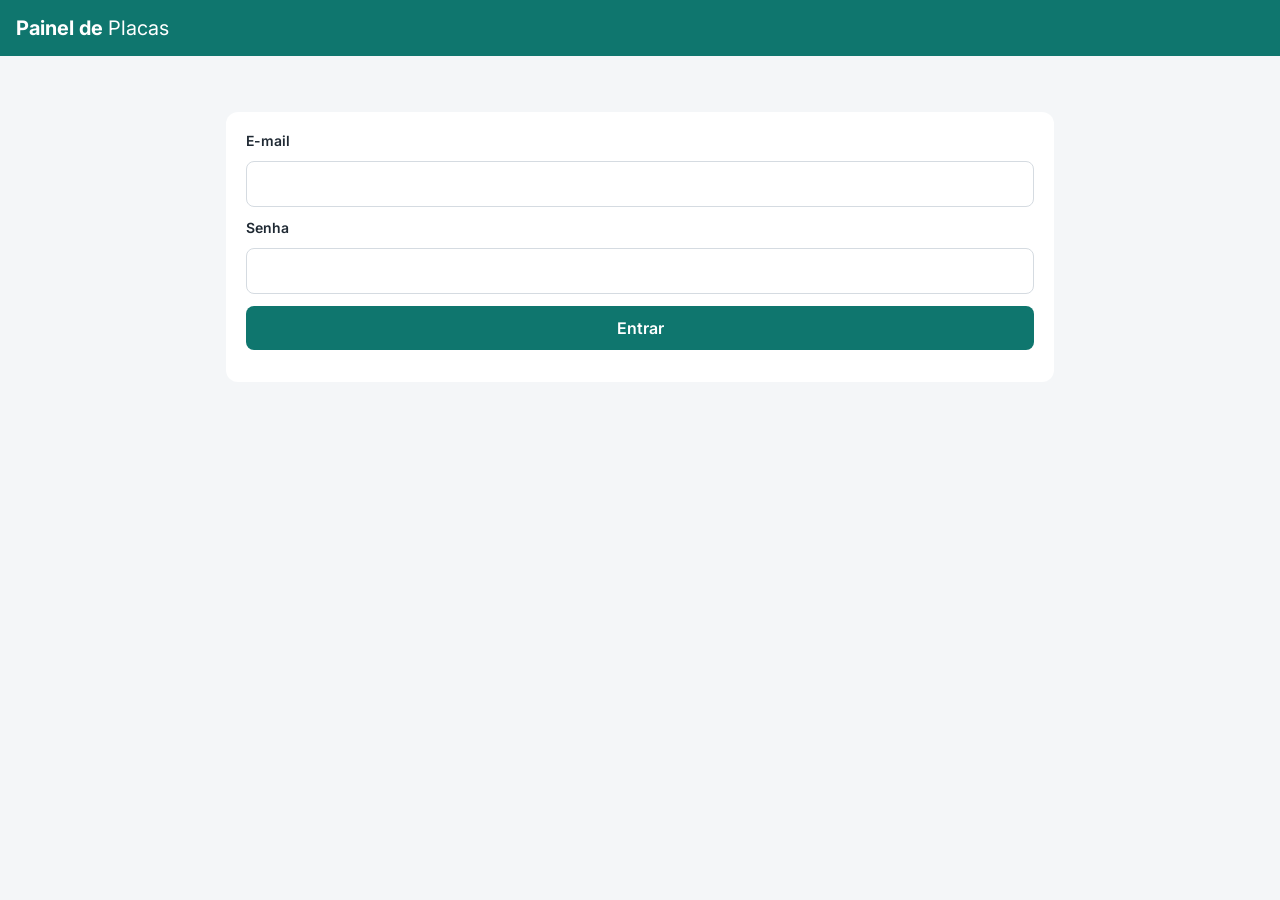
<file: Painel.html>
<!DOCTYPE html>
<html lang="pt-br">
<head>
    <meta charset="UTF-8">
    <meta name="viewport" content="width=device-width, initial-scale=1.0">
    <meta name="robots" content="noindex">
    <title>Painel de Placas</title>
    <link rel="stylesheet" href="style.css">
    <link rel="stylesheet" href="medias-queries.css">
    <script src="painel.js" defer></script>
</head>
<body>
    <header>
        <h1>Painel de <span>Placas</span></h1>
        <button id="sair" class="oculto">Sair</button>
    </header>
    <main>
        <section id="login">
            <form id="formLogin">
                <label for="email">E-mail</label>
                <input type="email" id="email" autocomplete="username" required>
                <label for="senha">Senha</label>
                <input type="password" id="senha" autocomplete="current-password" required>
                <button type="submit">Entrar</button>
                <p id="erroLogin" class="erro"></p>
            </form>
        </section>
        <section id="painel" class="oculto">
            <p id="mensagem"></p>
            <div id="barra">
                <input type="search" id="busca" placeholder="Buscar por código ou cliente">
                <button id="novaPlaca">Nova</button>
            </div>
            <form id="editor" class="oculto">
                <label for="campoCodigo">Código</label>
                <div class="linha">
                    <input type="text" id="campoCodigo" maxlength="12" autocapitalize="off" autocomplete="off">
                    <button type="button" id="gerarCodigo">Gerar</button>
                </div>
                <label for="campoCliente">Cliente</label>
                <input type="text" id="campoCliente" autocomplete="off">
                <label for="campoLink" id="rotuloLink">Place ID</label>
                <input type="text" id="campoLink" placeholder="Cole o Place ID (ChIJ...)" autocomplete="off">
                <button type="button" id="trocarModo" class="textual">Usar o link completo</button>
                <label class="opcao"><input type="checkbox" id="campoAtiva"> Placa ativa</label>
                <label for="campoData">Data da venda</label>
                <input type="date" id="campoData">
                <div class="linha">
                    <button type="submit">Salvar</button>
                    <button type="button" id="cancelar">Cancelar</button>
                </div>
            </form>
            <ul id="lista"></ul>
        </section>
    </main>
</body>
</html>
</file>
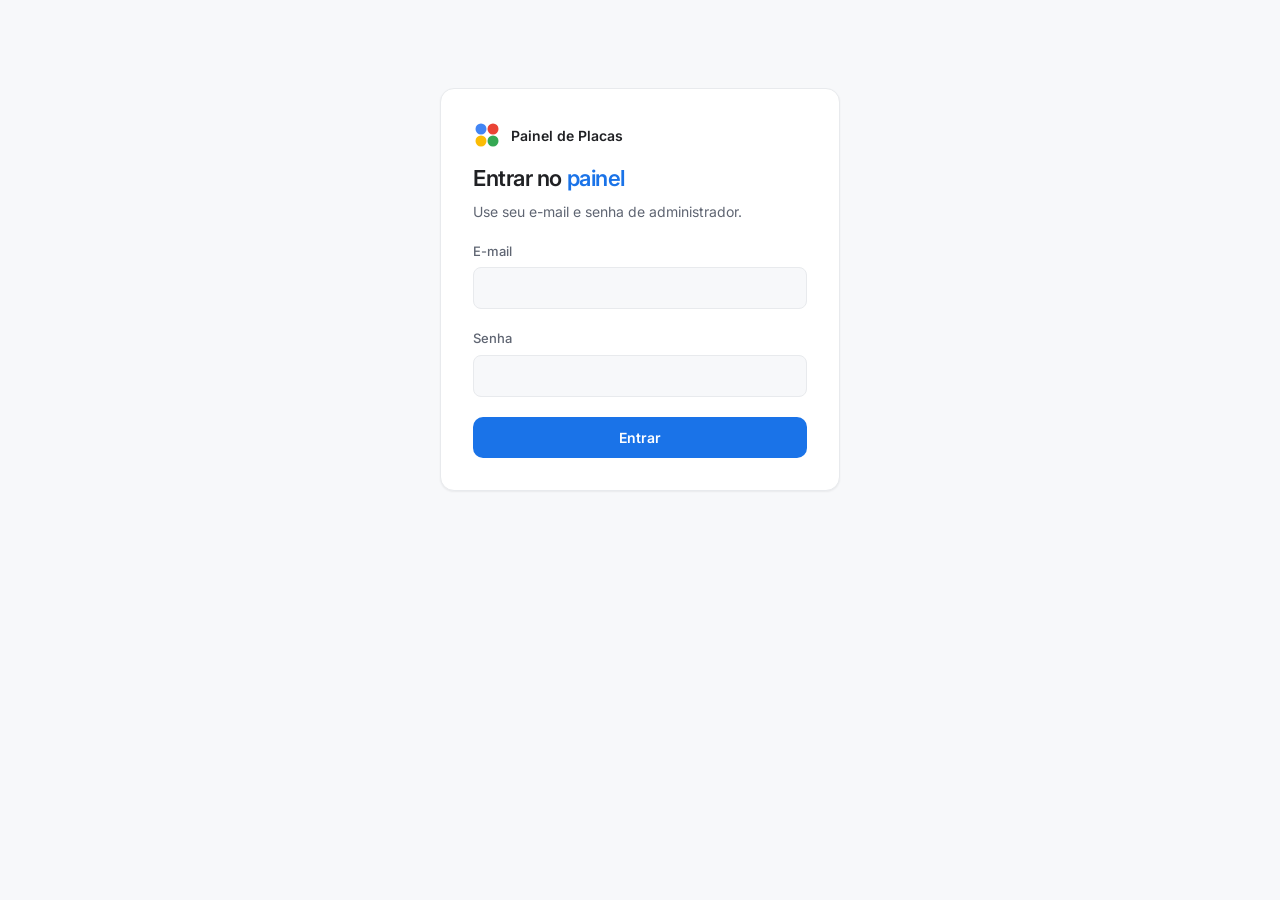
<file: painel.html>
<!DOCTYPE html>
<html lang="pt-br">
<head>
    <meta charset="UTF-8">
    <meta name="viewport" content="width=device-width, initial-scale=1.0">
    <meta name="robots" content="noindex">
    <title>Painel de Placas</title>
    <script src="js/tema.js"></script>
    <link rel="stylesheet" href="css/style.css">
    <link rel="stylesheet" href="css/medias-queries.css">
    <script src="js/qrcode.js" defer></script>
    <script src="js/geradorqr.js" defer></script>
    <script src="js/painel.js" defer></script>
    <script src="js/navegacao.js" defer></script>
</head>
<body class="painel">
    <header>
        <h1>Painel de <span>Placas</span></h1>
        <button id="sair" class="oculto">Sair</button>
    </header>
    <main>
        <section id="login" class="acesso">
            <form id="formLogin">
                <div class="cabecalho">
                    <div class="marca">
                        <svg viewBox="0 0 28 28" aria-hidden="true"><circle cx="8" cy="8" r="5.5"/><circle cx="20" cy="8" r="5.5"/><circle cx="8" cy="20" r="5.5"/><circle cx="20" cy="20" r="5.5"/></svg>
                        <span>Painel de Placas</span>
                    </div>
                    <h2>Entrar no <span>painel</span></h2>
                    <p class="subtitulo">Use seu e-mail e senha de administrador.</p>
                </div>
                <div class="campo">
                    <label for="email">E-mail</label>
                    <input type="email" id="email" autocomplete="username" required>
                </div>
                <div class="campo">
                    <label for="senha">Senha</label>
                    <input type="password" id="senha" autocomplete="current-password" required>
                </div>
                <button type="submit">Entrar</button>
                <p id="erroLogin" class="erro" role="alert"></p>
            </form>
        </section>
        <section id="segundofator" class="acesso oculto">
            <form id="formCodigo">
                <div class="cabecalho">
                    <div class="marca">
                        <svg viewBox="0 0 28 28" aria-hidden="true"><circle cx="8" cy="8" r="5.5"/><circle cx="20" cy="8" r="5.5"/><circle cx="8" cy="20" r="5.5"/><circle cx="20" cy="20" r="5.5"/></svg>
                        <span>Painel de Placas</span>
                    </div>
                    <h2>Verificação em <span>duas etapas</span></h2>
                    <p class="subtitulo">Digite o código de 6 dígitos que o seu app autenticador mostra.</p>
                </div>
                <div class="campo">
                    <label for="codigoAcesso">Código do app autenticador</label>
                    <input type="text" id="codigoAcesso" class="codigo" inputmode="numeric" autocomplete="one-time-code" maxlength="6" placeholder="000000" required>
                </div>
                <button type="submit">Confirmar</button>
                <p id="erroCodigo" class="erro" role="alert"></p>
            </form>
        </section>
        <section id="configurar" class="acesso oculto">
            <form id="formConfigurar">
                <div class="cabecalho">
                    <div class="marca">
                        <svg viewBox="0 0 28 28" aria-hidden="true"><circle cx="8" cy="8" r="5.5"/><circle cx="20" cy="8" r="5.5"/><circle cx="8" cy="20" r="5.5"/><circle cx="20" cy="20" r="5.5"/></svg>
                        <span>Painel de Placas</span>
                    </div>
                    <h2>Ativar a verificação em <span>duas etapas</span></h2>
                    <p class="subtitulo">Use um app autenticador (Google Authenticator, Microsoft Authenticator, Authy...).</p>
                </div>
                <p class="passo"><span>1</span>Escaneie o QR no app autenticador.</p>
                <div id="qrConfigurar"></div>
                <p class="aviso">Ou digite esta chave no app e <strong>guarde-a no gerenciador de senhas</strong>, para recuperar o acesso se perder o celular:</p>
                <code id="chaveConfigurar"></code>
                <p class="passo"><span>2</span>Confirme com o código do app.</p>
                <div class="campo">
                    <label for="codigoConfigurar">Código de 6 dígitos</label>
                    <input type="text" id="codigoConfigurar" class="codigo" inputmode="numeric" autocomplete="one-time-code" maxlength="6" placeholder="000000" required>
                </div>
                <button type="submit">Ativar</button>
                <p id="erroConfigurar" class="erro" role="alert"></p>
            </form>
        </section>
    </main>
    <section id="painel" class="oculto">
        <aside id="menu">
            <div class="marca">
                <svg viewBox="0 0 28 28" aria-hidden="true"><circle cx="8" cy="8" r="5.5"/><circle cx="20" cy="8" r="5.5"/><circle cx="8" cy="20" r="5.5"/><circle cx="20" cy="20" r="5.5"/></svg>
                <span>Painel de Placas</span>
            </div>
            <nav aria-label="Principal">
                <a href="#dashboard" data-vista="dashboard"><svg viewBox="0 0 24 24" aria-hidden="true"><rect width="7" height="9" x="3" y="3" rx="1"/><rect width="7" height="5" x="14" y="3" rx="1"/><rect width="7" height="9" x="14" y="12" rx="1"/><rect width="7" height="5" x="3" y="16" rx="1"/></svg><span>Dashboard</span></a>
                <a href="#placas" data-vista="placas"><svg viewBox="0 0 24 24" aria-hidden="true"><rect width="20" height="14" x="2" y="5" rx="2"/><line x1="2" x2="22" y1="10" y2="10"/></svg><span>Placas</span></a>
                <a href="#estoque" data-vista="estoque"><svg viewBox="0 0 24 24" aria-hidden="true"><path d="m7.5 4.27 9 5.15"/><path d="M21 8a2 2 0 0 0-1-1.73l-7-4a2 2 0 0 0-2 0l-7 4A2 2 0 0 0 3 8v8a2 2 0 0 0 1 1.73l7 4a2 2 0 0 0 2 0l7-4A2 2 0 0 0 21 16Z"/><path d="m3.3 7 8.7 5 8.7-5"/><path d="M12 22V12"/></svg><span>Estoque e lotes</span></a>
                <a href="#qr" data-vista="qr"><svg viewBox="0 0 24 24" aria-hidden="true"><rect width="5" height="5" x="3" y="3" rx="1"/><rect width="5" height="5" x="16" y="3" rx="1"/><rect width="5" height="5" x="3" y="16" rx="1"/><path d="M21 16h-3a2 2 0 0 0-2 2v3"/><path d="M21 21v.01"/><path d="M12 7v3a2 2 0 0 1-2 2H7"/><path d="M3 12h.01"/><path d="M12 3h.01"/><path d="M12 16v.01"/><path d="M16 12h1"/><path d="M21 12v.01"/><path d="M12 21v-1"/></svg><span>Gerador de QR</span></a>
                <a href="#backup" data-vista="backup"><svg viewBox="0 0 24 24" aria-hidden="true"><path d="M21 15v4a2 2 0 0 1-2 2H5a2 2 0 0 1-2-2v-4"/><polyline points="7 10 12 15 17 10"/><line x1="12" x2="12" y1="15" y2="3"/></svg><span>Backup</span></a>
                <a href="#config" data-vista="config"><svg viewBox="0 0 24 24" aria-hidden="true"><path d="M20 13c0 5-3.5 7.5-7.66 8.95a1 1 0 0 1-.67-.01C7.5 20.5 4 18 4 13V6a1 1 0 0 1 1-1c2 0 4.5-1.2 6.24-2.72a1.17 1.17 0 0 1 1.52 0C14.51 3.81 17 5 19 5a1 1 0 0 1 1 1z"/><path d="m9 12 2 2 4-4"/></svg><span>Configurações</span></a>
            </nav>
        </aside>
        <div id="fundomenu" class="oculto"></div>
        <div id="conteudo">
            <header id="topo">
                <button type="button" id="abrirmenu" class="icone" aria-label="Abrir menu" aria-expanded="false"><svg viewBox="0 0 24 24" aria-hidden="true"><line x1="4" x2="20" y1="12" y2="12"/><line x1="4" x2="20" y1="6" y2="6"/><line x1="4" x2="20" y1="18" y2="18"/></svg></button>
                <h1 id="tituloVista">Dashboard</h1>
                <div id="ferramentas">
                    <button type="button" id="alternarTema" class="icone" aria-label="Alternar tema claro e escuro">
                        <svg class="lua" viewBox="0 0 24 24" aria-hidden="true"><path d="M12 3a6 6 0 0 0 9 9 9 9 0 1 1-9-9Z"/></svg>
                        <svg class="sol" viewBox="0 0 24 24" aria-hidden="true"><circle cx="12" cy="12" r="4"/><path d="M12 2v2"/><path d="M12 20v2"/><path d="m4.93 4.93 1.41 1.41"/><path d="m17.66 17.66 1.41 1.41"/><path d="M2 12h2"/><path d="M20 12h2"/><path d="m6.34 17.66-1.41 1.41"/><path d="m19.07 4.93-1.41 1.41"/></svg>
                    </button>
                    <div id="conta">
                        <button type="button" id="botaoConta" class="icone" aria-label="Conta" aria-expanded="false"><svg viewBox="0 0 24 24" aria-hidden="true"><path d="M19 21v-2a4 4 0 0 0-4-4H9a4 4 0 0 0-4 4v2"/><circle cx="12" cy="7" r="4"/></svg></button>
                        <div id="menuconta" class="oculto">
                            <p>Conectado como</p>
                            <p id="emailConta"></p>
                            <button type="button" id="sairPainel"><svg viewBox="0 0 24 24" aria-hidden="true"><path d="M9 21H5a2 2 0 0 1-2-2V5a2 2 0 0 1 2-2h4"/><polyline points="16 17 21 12 16 7"/><line x1="21" x2="9" y1="12" y2="12"/></svg>Sair</button>
                        </div>
                    </div>
                </div>
            </header>
            <main>
                    <p id="mensagem"></p>
                <section class="vista oculto" data-vista="dashboard">
                    <div id="resumo">
                        <div><p>Total de placas</p><strong id="numTotal">0</strong></div>
                        <div><p>Ativas</p><strong id="numAtivas">0</strong></div>
                        <div><p>Em estoque</p><strong id="numEstoque">0</strong></div>
                        <div><p>Inativas</p><strong id="numInativas">0</strong></div>
                    </div>
                    <div id="paineis">
                        <div class="caixa">
                            <h2>Últimas vendas</h2>
                            <ul id="recentes"></ul>
                        </div>
                        <div class="caixa">
                            <h2>Atalhos</h2>
                            <div class="atalhos">
                                <button type="button" id="atalhoNovaPlaca">Nova placa</button>
                                <button type="button" id="atalhoLote" class="secundario">Gerar lote</button>
                                <button type="button" id="atalhoEstoque" class="secundario">Ver estoque</button>
                            </div>
                        </div>
                    </div>
                </section>
                <section class="vista oculto" data-vista="placas">
                    <div id="barraplacas">
                        <input type="search" id="busca" placeholder="Buscar placa ou cliente" aria-label="Buscar placas">
                        <button type="button" id="novaPlaca">Nova placa</button>
                    </div>
                    <div id="filtros" role="group" aria-label="Filtrar placas">
                        <button type="button" data-filtro="ativas" aria-pressed="true">Ativas <span>0</span></button>
                        <button type="button" data-filtro="lote" aria-pressed="false">Em lote <span>0</span></button>
                        <button type="button" data-filtro="inativas" aria-pressed="false">Inativas <span>0</span></button>
                        <button type="button" data-filtro="todas" aria-pressed="false">Todas <span>0</span></button>
                    </div>
                    <div id="tabela">
                        <div id="cabecalholista" aria-hidden="true">
                            <span>Código</span>
                            <span>Cliente</span>
                            <span>Status</span>
                            <span>Venda</span>
                            <span>Cadastro</span>
                            <span></span>
                        </div>
                        <ul id="lista"></ul>
                    </div>
                </section>
                <section class="vista oculto" data-vista="estoque">
                    <div id="resumoestoque" class="caixa">
                        <p><strong id="totalEstoque">0</strong> placas em estoque</p>
                        <button type="button" id="novoLote">Gerar lote</button>
                    </div>
                    <div id="barraestoque">
                        <input type="search" id="buscaEstoque" placeholder="Localizar código" aria-label="Localizar código no estoque">
                    </div>
                    <div id="codigosEstoque"></div>
                </section>
                <section class="vista oculto" data-vista="qr">
                    <div id="paineisqr">
                        <div class="caixa">
                            <h2>QR de uma placa</h2>
                            <div class="campo">
                                <label for="qrCodigo">Código da placa</label>
                                <input type="text" id="qrCodigo" list="codigosQr" placeholder="Digite ou escolha o código" autocomplete="off" autocapitalize="off">
                                <datalist id="codigosQr"></datalist>
                            </div>
                            <p id="qrAviso" class="subtitulo"></p>
                            <div id="qrPrevia" class="oculto"></div>
                            <div class="rodape">
                                <select id="formatoQr" aria-label="Formato do QR">
                                    <option value="svg">SVG</option>
                                    <option value="png">PNG</option>
                                </select>
                                <button type="button" id="baixarQrPlaca" disabled>Baixar QR</button>
                            </div>
                        </div>
                        <div class="caixa">
                            <h2>QRs em lote (ZIP)</h2>
                            <p class="subtitulo">Um arquivo ZIP com um QR por placa, no formato escolhido ao lado, com o código escrito embaixo.</p>
                            <select id="escopoZip" aria-label="Quais placas incluir">
                                <option value="lote">Em estoque</option>
                                <option value="ativas">Ativas</option>
                                <option value="inativas">Inativas</option>
                                <option value="todas">Todas</option>
                            </select>
                            <button type="button" id="baixarLote">Baixar QRs (ZIP)</button>
                        </div>
                    </div>
                    <p id="destinoQr"></p>
                </section>
                <section class="vista oculto" data-vista="backup">
                    <div class="caixa">
                        <h2>Backup das placas</h2>
                        <p class="subtitulo">Baixa todas as placas em um arquivo CSV, que abre no Excel. Guarde uma cópia de tempos em tempos.</p>
                        <p><strong id="totalBackup">0</strong> placas serão exportadas</p>
                        <p id="ultimoBackup" class="subtitulo"></p>
                        <p id="avisoLimite" class="atencao oculto">A consulta traz no máximo 1000 placas. Com esse total o backup pode sair incompleto.</p>
                        <button type="button" id="exportarCsv">Baixar backup (CSV)</button>
                    </div>
                </section>
                <section class="vista oculto" data-vista="config">
                    <div class="caixa">
                        <h2>Conta e segurança</h2>
                        <dl id="dadosConfig">
                            <div><dt>E-mail</dt><dd id="cfgEmail">—</dd></div>
                            <div><dt>Verificação em duas etapas</dt><dd id="cfgDuasEtapas">—</dd></div>
                            <div><dt>Nível da sessão</dt><dd id="cfgNivel">—</dd></div>
                            <div><dt>Sessão</dt><dd id="cfgSessao">—</dd></div>
                        </dl>
                        <p class="subtitulo">Perdeu o celular do autenticador? Use a chave guardada no gerenciador de senhas para configurar outro.</p>
                    </div>
                </section>
                <dialog id="gaveta" aria-labelledby="tituloEditor">
                    <form id="editor">
                        <div class="topogaveta">
                            <h2 id="tituloEditor">Nova placa</h2>
                            <button type="button" id="fecharGaveta" class="icone" aria-label="Fechar"><svg viewBox="0 0 24 24" aria-hidden="true"><path d="M18 6 6 18"/><path d="m6 6 12 12"/></svg></button>
                        </div>
                        <div class="campo">
                            <label for="campoCodigo">Código</label>
                            <div class="linha">
                                <input type="text" id="campoCodigo" maxlength="12" autocapitalize="off" autocomplete="off">
                                <button type="button" id="gerarCodigo" class="secundario">Gerar</button>
                            </div>
                        </div>
                        <div class="campo">
                            <label for="campoCliente">Cliente</label>
                            <input type="text" id="campoCliente" autocomplete="off">
                        </div>
                        <div class="campo">
                            <label for="campoLink" id="rotuloLink">Place ID</label>
                            <input type="text" id="campoLink" placeholder="Cole o Place ID (ChIJ...)" autocomplete="off">
                            <button type="button" id="trocarModo" class="textual">Usar o link completo</button>
                        </div>
                        <label class="opcao"><input type="checkbox" id="campoAtiva"> Placa ativa</label>
                        <div class="campo">
                            <label for="campoData">Data da venda</label>
                            <input type="date" id="campoData">
                        </div>
                        <div id="previaQr" class="oculto"></div>
                        <button type="button" id="baixarQr" class="secundario oculto">Baixar QR desta placa</button>
                        <p class="avisomodal" role="alert"></p>
                        <div class="rodape">
                            <button type="submit">Salvar</button>
                            <button type="button" id="cancelar" class="secundario">Cancelar</button>
                        </div>
                        <button type="button" id="excluir" class="perigo oculto">Excluir placa</button>
                    </form>
                </dialog>
                <dialog id="dialogolote" aria-labelledby="tituloLote">
                    <form id="formLote">
                        <div class="cabecalho">
                            <h2 id="tituloLote">Cadastrar lote inativo</h2>
                            <p class="subtitulo">Cria placas sem cliente e sem link, prontas para imprimir os QRs.</p>
                        </div>
                        <div class="campo">
                            <label for="campoQuantidade">Quantidade de placas</label>
                            <input type="number" id="campoQuantidade" min="1" max="100" value="10">
                        </div>
                        <p class="avisomodal" role="alert"></p>
                        <div class="rodape">
                            <button type="submit">Gerar lote</button>
                            <button type="button" id="cancelarLote" class="secundario">Cancelar</button>
                        </div>
                    </form>
                </dialog>
            </main>
        </div>
    </section>
</body>
</html>
</file>
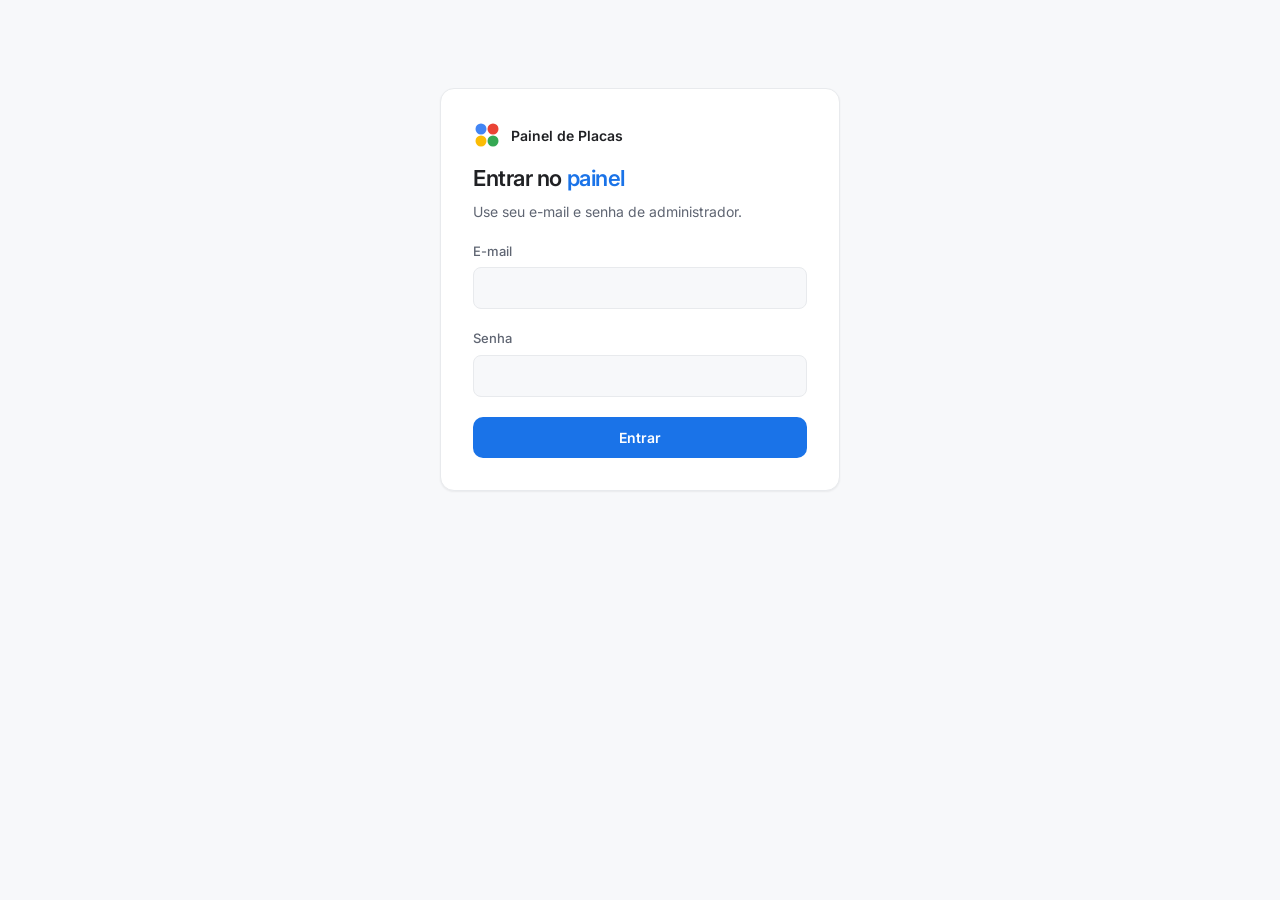
<file: html/painel.html>
<!DOCTYPE html>
<html lang="pt-br">
<head>
    <meta charset="UTF-8">
    <meta name="viewport" content="width=device-width, initial-scale=1.0">
    <meta name="robots" content="noindex">
    <title>Painel de Placas</title>
    <script src="../js/tema.js"></script>
    <link rel="stylesheet" href="../css/style.css">
    <link rel="stylesheet" href="../css/medias-queries.css">
    <script src="../js/qrcode.js" defer></script>
    <script src="../js/geradorqr.js" defer></script>
    <script src="../js/painel.js" defer></script>
    <script src="../js/navegacao.js" defer></script>
</head>
<body class="painel">
    <header>
        <h1>Painel de <span>Placas</span></h1>
        <button id="sair" class="oculto">Sair</button>
    </header>
    <main>
        <section id="login" class="acesso">
            <form id="formLogin">
                <div class="cabecalho">
                    <div class="marca">
                        <svg viewBox="0 0 28 28" aria-hidden="true"><circle cx="8" cy="8" r="5.5"/><circle cx="20" cy="8" r="5.5"/><circle cx="8" cy="20" r="5.5"/><circle cx="20" cy="20" r="5.5"/></svg>
                        <span>Painel de Placas</span>
                    </div>
                    <h2>Entrar no <span>painel</span></h2>
                    <p class="subtitulo">Use seu e-mail e senha de administrador.</p>
                </div>
                <div class="campo">
                    <label for="email">E-mail</label>
                    <input type="email" id="email" autocomplete="username" required>
                </div>
                <div class="campo">
                    <label for="senha">Senha</label>
                    <input type="password" id="senha" autocomplete="current-password" required>
                </div>
                <button type="submit">Entrar</button>
                <p id="erroLogin" class="erro" role="alert"></p>
            </form>
        </section>
        <section id="segundofator" class="acesso oculto">
            <form id="formCodigo">
                <div class="cabecalho">
                    <div class="marca">
                        <svg viewBox="0 0 28 28" aria-hidden="true"><circle cx="8" cy="8" r="5.5"/><circle cx="20" cy="8" r="5.5"/><circle cx="8" cy="20" r="5.5"/><circle cx="20" cy="20" r="5.5"/></svg>
                        <span>Painel de Placas</span>
                    </div>
                    <h2>Verificação em <span>duas etapas</span></h2>
                    <p class="subtitulo">Digite o código de 6 dígitos que o seu app autenticador mostra.</p>
                </div>
                <div class="campo">
                    <label for="codigoAcesso">Código do app autenticador</label>
                    <input type="text" id="codigoAcesso" class="codigo" inputmode="numeric" autocomplete="one-time-code" maxlength="6" placeholder="000000" required>
                </div>
                <button type="submit">Confirmar</button>
                <p id="erroCodigo" class="erro" role="alert"></p>
            </form>
        </section>
        <section id="configurar" class="acesso oculto">
            <form id="formConfigurar">
                <div class="cabecalho">
                    <div class="marca">
                        <svg viewBox="0 0 28 28" aria-hidden="true"><circle cx="8" cy="8" r="5.5"/><circle cx="20" cy="8" r="5.5"/><circle cx="8" cy="20" r="5.5"/><circle cx="20" cy="20" r="5.5"/></svg>
                        <span>Painel de Placas</span>
                    </div>
                    <h2>Ativar a verificação em <span>duas etapas</span></h2>
                    <p class="subtitulo">Use um app autenticador (Google Authenticator, Microsoft Authenticator, Authy...).</p>
                </div>
                <p class="passo"><span>1</span>Escaneie o QR no app autenticador.</p>
                <div id="qrConfigurar"></div>
                <p class="aviso">Ou digite esta chave no app e <strong>guarde-a no gerenciador de senhas</strong>, para recuperar o acesso se perder o celular:</p>
                <code id="chaveConfigurar"></code>
                <p class="passo"><span>2</span>Confirme com o código do app.</p>
                <div class="campo">
                    <label for="codigoConfigurar">Código de 6 dígitos</label>
                    <input type="text" id="codigoConfigurar" class="codigo" inputmode="numeric" autocomplete="one-time-code" maxlength="6" placeholder="000000" required>
                </div>
                <button type="submit">Ativar</button>
                <p id="erroConfigurar" class="erro" role="alert"></p>
            </form>
        </section>
    </main>
    <section id="painel" class="oculto">
        <aside id="menu">
            <div class="marca">
                <svg viewBox="0 0 28 28" aria-hidden="true"><circle cx="8" cy="8" r="5.5"/><circle cx="20" cy="8" r="5.5"/><circle cx="8" cy="20" r="5.5"/><circle cx="20" cy="20" r="5.5"/></svg>
                <span>Painel de Placas</span>
            </div>
            <nav aria-label="Principal">
                <a href="#dashboard" data-vista="dashboard"><svg viewBox="0 0 24 24" aria-hidden="true"><rect width="7" height="9" x="3" y="3" rx="1"/><rect width="7" height="5" x="14" y="3" rx="1"/><rect width="7" height="9" x="14" y="12" rx="1"/><rect width="7" height="5" x="3" y="16" rx="1"/></svg>Dashboard</a>
                <a href="#placas" data-vista="placas"><svg viewBox="0 0 24 24" aria-hidden="true"><rect width="20" height="14" x="2" y="5" rx="2"/><line x1="2" x2="22" y1="10" y2="10"/></svg>Placas</a>
                <a href="#estoque" data-vista="estoque"><svg viewBox="0 0 24 24" aria-hidden="true"><path d="m7.5 4.27 9 5.15"/><path d="M21 8a2 2 0 0 0-1-1.73l-7-4a2 2 0 0 0-2 0l-7 4A2 2 0 0 0 3 8v8a2 2 0 0 0 1 1.73l7 4a2 2 0 0 0 2 0l7-4A2 2 0 0 0 21 16Z"/><path d="m3.3 7 8.7 5 8.7-5"/><path d="M12 22V12"/></svg>Estoque e lotes</a>
                <a href="#qr" data-vista="qr"><svg viewBox="0 0 24 24" aria-hidden="true"><rect width="5" height="5" x="3" y="3" rx="1"/><rect width="5" height="5" x="16" y="3" rx="1"/><rect width="5" height="5" x="3" y="16" rx="1"/><path d="M21 16h-3a2 2 0 0 0-2 2v3"/><path d="M21 21v.01"/><path d="M12 7v3a2 2 0 0 1-2 2H7"/><path d="M3 12h.01"/><path d="M12 3h.01"/><path d="M12 16v.01"/><path d="M16 12h1"/><path d="M21 12v.01"/><path d="M12 21v-1"/></svg>Gerador de QR</a>
                <a href="#backup" data-vista="backup"><svg viewBox="0 0 24 24" aria-hidden="true"><path d="M21 15v4a2 2 0 0 1-2 2H5a2 2 0 0 1-2-2v-4"/><polyline points="7 10 12 15 17 10"/><line x1="12" x2="12" y1="15" y2="3"/></svg>Backup</a>
                <a href="#config" data-vista="config"><svg viewBox="0 0 24 24" aria-hidden="true"><path d="M20 13c0 5-3.5 7.5-7.66 8.95a1 1 0 0 1-.67-.01C7.5 20.5 4 18 4 13V6a1 1 0 0 1 1-1c2 0 4.5-1.2 6.24-2.72a1.17 1.17 0 0 1 1.52 0C14.51 3.81 17 5 19 5a1 1 0 0 1 1 1z"/><path d="m9 12 2 2 4-4"/></svg>Configurações</a>
            </nav>
        </aside>
        <div id="fundomenu" class="oculto"></div>
        <div id="conteudo">
            <header id="topo">
                <button type="button" id="abrirmenu" class="icone" aria-label="Abrir menu" aria-expanded="false"><svg viewBox="0 0 24 24" aria-hidden="true"><line x1="4" x2="20" y1="12" y2="12"/><line x1="4" x2="20" y1="6" y2="6"/><line x1="4" x2="20" y1="18" y2="18"/></svg></button>
                <h1 id="tituloVista">Dashboard</h1>
                <div id="ferramentas">
                    <button type="button" id="alternarTema" class="icone" aria-label="Alternar tema claro e escuro">
                        <svg class="lua" viewBox="0 0 24 24" aria-hidden="true"><path d="M12 3a6 6 0 0 0 9 9 9 9 0 1 1-9-9Z"/></svg>
                        <svg class="sol" viewBox="0 0 24 24" aria-hidden="true"><circle cx="12" cy="12" r="4"/><path d="M12 2v2"/><path d="M12 20v2"/><path d="m4.93 4.93 1.41 1.41"/><path d="m17.66 17.66 1.41 1.41"/><path d="M2 12h2"/><path d="M20 12h2"/><path d="m6.34 17.66-1.41 1.41"/><path d="m19.07 4.93-1.41 1.41"/></svg>
                    </button>
                    <div id="conta">
                        <button type="button" id="botaoConta" class="icone" aria-label="Conta" aria-expanded="false"><svg viewBox="0 0 24 24" aria-hidden="true"><path d="M19 21v-2a4 4 0 0 0-4-4H9a4 4 0 0 0-4 4v2"/><circle cx="12" cy="7" r="4"/></svg></button>
                        <div id="menuconta" class="oculto">
                            <p>Conectado como</p>
                            <p id="emailConta"></p>
                            <button type="button" id="sairPainel"><svg viewBox="0 0 24 24" aria-hidden="true"><path d="M9 21H5a2 2 0 0 1-2-2V5a2 2 0 0 1 2-2h4"/><polyline points="16 17 21 12 16 7"/><line x1="21" x2="9" y1="12" y2="12"/></svg>Sair</button>
                        </div>
                    </div>
                </div>
            </header>
            <main>
                    <p id="mensagem"></p>
                <section class="vista oculto" data-vista="dashboard">
                    <div id="resumo">
                        <div><p>Total de placas</p><strong id="numTotal">0</strong></div>
                        <div><p>Ativas</p><strong id="numAtivas">0</strong></div>
                        <div><p>Em estoque</p><strong id="numEstoque">0</strong></div>
                        <div><p>Inativas</p><strong id="numInativas">0</strong></div>
                    </div>
                    <div id="paineis">
                        <div class="caixa">
                            <h2>Últimas vendas</h2>
                            <ul id="recentes"></ul>
                        </div>
                        <div class="caixa">
                            <h2>Atalhos</h2>
                            <div class="atalhos">
                                <button type="button" id="atalhoNovaPlaca">Nova placa</button>
                                <button type="button" id="atalhoLote" class="secundario">Gerar lote</button>
                                <button type="button" id="atalhoEstoque" class="secundario">Ver estoque</button>
                            </div>
                        </div>
                    </div>
                </section>
                <section class="vista oculto" data-vista="placas">
                    <div id="barraplacas">
                        <input type="search" id="busca" placeholder="Buscar placa ou cliente" aria-label="Buscar placas">
                        <button type="button" id="novaPlaca">Nova placa</button>
                    </div>
                    <div id="filtros" role="group" aria-label="Filtrar placas">
                        <button type="button" data-filtro="ativas" aria-pressed="true">Ativas <span>0</span></button>
                        <button type="button" data-filtro="lote" aria-pressed="false">Em lote <span>0</span></button>
                        <button type="button" data-filtro="inativas" aria-pressed="false">Inativas <span>0</span></button>
                        <button type="button" data-filtro="todas" aria-pressed="false">Todas <span>0</span></button>
                    </div>
                    <div id="tabela">
                        <div id="cabecalholista" aria-hidden="true">
                            <span>Código</span>
                            <span>Cliente</span>
                            <span>Status</span>
                            <span>Venda</span>
                            <span>Cadastro</span>
                            <span></span>
                        </div>
                        <ul id="lista"></ul>
                    </div>
                </section>
                <section class="vista oculto" data-vista="estoque">
                    <div id="resumoestoque" class="caixa">
                        <p><strong id="totalEstoque">0</strong> placas em estoque</p>
                        <button type="button" id="novoLote">Gerar lote</button>
                    </div>
                    <div id="barraestoque">
                        <input type="search" id="buscaEstoque" placeholder="Localizar código" aria-label="Localizar código no estoque">
                    </div>
                    <div id="codigosEstoque"></div>
                </section>
                <section class="vista oculto" data-vista="qr">
                    <div id="paineisqr">
                        <div class="caixa">
                            <h2>QR de uma placa</h2>
                            <div class="campo">
                                <label for="qrCodigo">Código da placa</label>
                                <input type="text" id="qrCodigo" list="codigosQr" placeholder="Digite ou escolha o código" autocomplete="off" autocapitalize="off">
                                <datalist id="codigosQr"></datalist>
                            </div>
                            <p id="qrAviso" class="subtitulo"></p>
                            <div id="qrPrevia" class="oculto"></div>
                            <div class="rodape">
                                <select id="formatoQr" aria-label="Formato do QR">
                                    <option value="svg">SVG</option>
                                    <option value="png">PNG</option>
                                </select>
                                <button type="button" id="baixarQrPlaca" disabled>Baixar QR</button>
                            </div>
                        </div>
                        <div class="caixa">
                            <h2>QRs em lote (ZIP)</h2>
                            <p class="subtitulo">Um arquivo ZIP com um QR por placa, no formato escolhido ao lado, com o código escrito embaixo.</p>
                            <select id="escopoZip" aria-label="Quais placas incluir">
                                <option value="lote">Em estoque</option>
                                <option value="ativas">Ativas</option>
                                <option value="inativas">Inativas</option>
                                <option value="todas">Todas</option>
                            </select>
                            <button type="button" id="baixarLote">Baixar QRs (ZIP)</button>
                        </div>
                    </div>
                    <p id="destinoQr"></p>
                </section>
                <section class="vista oculto" data-vista="backup">
                    <div class="caixa">
                        <h2>Backup das placas</h2>
                        <p class="subtitulo">Baixa todas as placas em um arquivo CSV, que abre no Excel. Guarde uma cópia de tempos em tempos.</p>
                        <p><strong id="totalBackup">0</strong> placas serão exportadas</p>
                        <p id="ultimoBackup" class="subtitulo"></p>
                        <p id="avisoLimite" class="atencao oculto">A consulta traz no máximo 1000 placas. Com esse total o backup pode sair incompleto.</p>
                        <button type="button" id="exportarCsv">Baixar backup (CSV)</button>
                    </div>
                </section>
                <section class="vista oculto" data-vista="config">
                    <div class="caixa">
                        <h2>Conta e segurança</h2>
                        <dl id="dadosConfig">
                            <div><dt>E-mail</dt><dd id="cfgEmail">—</dd></div>
                            <div><dt>Verificação em duas etapas</dt><dd id="cfgDuasEtapas">—</dd></div>
                            <div><dt>Nível da sessão</dt><dd id="cfgNivel">—</dd></div>
                            <div><dt>Sessão</dt><dd id="cfgSessao">—</dd></div>
                        </dl>
                        <p class="subtitulo">Perdeu o celular do autenticador? Use a chave guardada no gerenciador de senhas para configurar outro.</p>
                    </div>
                </section>
                <dialog id="gaveta" aria-labelledby="tituloEditor">
                    <form id="editor">
                        <div class="topogaveta">
                            <h2 id="tituloEditor">Nova placa</h2>
                            <button type="button" id="fecharGaveta" class="icone" aria-label="Fechar"><svg viewBox="0 0 24 24" aria-hidden="true"><path d="M18 6 6 18"/><path d="m6 6 12 12"/></svg></button>
                        </div>
                        <div class="campo">
                            <label for="campoCodigo">Código</label>
                            <div class="linha">
                                <input type="text" id="campoCodigo" maxlength="12" autocapitalize="off" autocomplete="off">
                                <button type="button" id="gerarCodigo" class="secundario">Gerar</button>
                            </div>
                        </div>
                        <div class="campo">
                            <label for="campoCliente">Cliente</label>
                            <input type="text" id="campoCliente" autocomplete="off">
                        </div>
                        <div class="campo">
                            <label for="campoLink" id="rotuloLink">Place ID</label>
                            <input type="text" id="campoLink" placeholder="Cole o Place ID (ChIJ...)" autocomplete="off">
                            <button type="button" id="trocarModo" class="textual">Usar o link completo</button>
                        </div>
                        <label class="opcao"><input type="checkbox" id="campoAtiva"> Placa ativa</label>
                        <div class="campo">
                            <label for="campoData">Data da venda</label>
                            <input type="date" id="campoData">
                        </div>
                        <div id="previaQr" class="oculto"></div>
                        <button type="button" id="baixarQr" class="secundario oculto">Baixar QR desta placa</button>
                        <p class="avisomodal" role="alert"></p>
                        <div class="rodape">
                            <button type="submit">Salvar</button>
                            <button type="button" id="cancelar" class="secundario">Cancelar</button>
                        </div>
                        <button type="button" id="excluir" class="perigo oculto">Excluir placa</button>
                    </form>
                </dialog>
                <dialog id="dialogolote" aria-labelledby="tituloLote">
                    <form id="formLote">
                        <div class="cabecalho">
                            <h2 id="tituloLote">Cadastrar lote inativo</h2>
                            <p class="subtitulo">Cria placas sem cliente e sem link, prontas para imprimir os QRs.</p>
                        </div>
                        <div class="campo">
                            <label for="campoQuantidade">Quantidade de placas</label>
                            <input type="number" id="campoQuantidade" min="1" max="100" value="10">
                        </div>
                        <p class="avisomodal" role="alert"></p>
                        <div class="rodape">
                            <button type="submit">Gerar lote</button>
                            <button type="button" id="cancelarLote" class="secundario">Cancelar</button>
                        </div>
                    </form>
                </dialog>
            </main>
        </div>
    </section>
</body>
</html>
</file>
<file: style.css>
@charset "UTF-8";
@import url('https://fonts.googleapis.com/css2?family=Inter:wght@400;600&display=swap'); /* Fonte */

:root {
    --font-display: 'Inter', sans-serif;
    --font-color: #1f2933;
    --font-color-reverse: #ffffff;
    --background: #f4f6f8;
    --background2: #ffffff;
    --primary: #0f766e;
    --secundary: #64748b;
    --erro: #b42318;
    --sucesso: #15803d;
    --borda: #d5dbe1;
}

* {
    margin: 0;
    padding: 0;
    box-sizing: border-box;
    color: var(--font-color);
    font-family: var(--font-display);
}

body {
    background: var(--background);
}

/* !important porque os ids de formulário definem display próprio */
.oculto {
    display: none !important;
}

/* Header */
header {
    display: flex;
    justify-content: space-between;
    align-items: center;
    padding: 16px;
    background: var(--primary);
}

header > h1 {
    font-size: 20px;
    color: var(--font-color-reverse);
}

header > h1 > span {
    font-weight: 400;
    color: var(--font-color-reverse);
}

main {
    padding: 16px;
}

/* Formulários */
main form {
    display: grid;
    gap: 12px;
    padding: 20px;
    background: var(--background2);
    border-radius: 12px;
}

main label {
    font-size: 14px;
    font-weight: 600;
}

main input {
    width: 100%;
    padding: 12px;
    font-size: 16px;
    border: 1px solid var(--borda);
    border-radius: 8px;
    background: var(--background2);
}

button {
    padding: 12px 16px;
    font-size: 16px;
    font-weight: 600;
    border: none;
    border-radius: 8px;
    cursor: pointer;
    background: var(--primary);
    color: var(--font-color-reverse);
}

header > button {
    background: rgba(0, 0, 0, 0.25);
}

#cancelar,
#cancelarLote,
#gerarCodigo {
    background: var(--secundary);
}

#excluir {
    background: var(--erro);
}

.textual {
    justify-self: start;
    padding: 0;
    font-size: 14px;
    font-weight: 400;
    text-decoration: underline;
    background: none;
    color: var(--primary);
}

.erro {
    color: var(--erro);
}

/* Login e verificação em duas etapas */
#login > form,
#segundofator > form,
#configurar > form {
    margin-top: 40px;
}

#qrConfigurar {
    display: grid;
    justify-items: center;
}

#qrConfigurar > svg {
    width: 100%;
    max-width: 220px;
    height: auto;
}

#configurar > form > p > code {
    font-family: monospace;
    word-break: break-all;
}

/* Painel */
#mensagem {
    margin-bottom: 12px;
    font-weight: 600;
    color: var(--sucesso);
}

#mensagem.erro {
    color: var(--erro);
}

#barra {
    display: flex;
    gap: 8px;
    margin-bottom: 16px;
}

#barra > input {
    flex: 1;
    padding: 12px;
    font-size: 16px;
    border: 1px solid var(--borda);
    border-radius: 8px;
    background: var(--background2);
}

#acoes {
    display: flex;
    gap: 8px;
    margin-bottom: 16px;
}

#acoes > button {
    flex: 1;
}

#barra > select,
#barraQr > select {
    padding: 12px;
    font-size: 16px;
    border: 1px solid var(--borda);
    border-radius: 8px;
    background: var(--background2);
}

#barraQr {
    display: flex;
    gap: 8px;
    margin-bottom: 8px;
}

#barraQr > button {
    flex: 1;
}

#destinoQr {
    margin-bottom: 16px;
    font-size: 12px;
    word-break: break-all;
    color: var(--secundary);
}

#previaQr {
    display: grid;
    justify-items: center;
}

#previaQr > svg {
    width: 100%;
    max-width: 220px;
    height: auto;
}

#baixarQr {
    background: var(--secundary);
}

#editor,
#formLote {
    margin-bottom: 16px;
}

.linha {
    display: flex;
    gap: 8px;
}

.linha > input {
    flex: 1;
}

.linha > button {
    flex: 1;
}

.linha > #gerarCodigo {
    flex: 0 0 auto;
}

.opcao {
    display: flex;
    align-items: center;
    gap: 8px;
}

.opcao > input {
    width: auto;
}

/* Lista */
#lista {
    display: grid;
    gap: 8px;
    list-style: none;
}

#lista > li {
    display: grid;
    gap: 2px;
    padding: 14px;
    background: var(--background2);
    border-left: 6px solid var(--borda);
    border-radius: 10px;
    cursor: pointer;
}

#lista > li.ativa {
    border-left-color: var(--sucesso);
}

#lista > li.lote {
    border-left-color: var(--primary);
}

#lista > li.inativa {
    border-left-color: var(--secundary);
}

#lista > li > small {
    color: var(--secundary);
}

/* Página 404 */
#erro {
    display: grid;
    gap: 12px;
    margin-top: 60px;
    text-align: center;
}

#erro > h2 {
    font-size: 64px;
    color: var(--primary);
}

#erro > #placa {
    display: grid;
    gap: 12px;
    margin-top: 24px;
    padding: 20px;
    background: var(--background2);
    border-radius: 12px;
}

#erro > #placa > #resposta {
    display: grid;
    gap: 12px;
}

#erro > #placa > #resposta > a {
    padding: 12px 16px;
    font-size: 16px;
    font-weight: 600;
    text-decoration: none;
    border-radius: 8px;
    background: var(--sucesso);
    color: var(--font-color-reverse);
}
</file>
<file: medias-queries.css>
@charset "UTF-8";

/* Tablet */
@media screen and (min-width: 768px) {
    main {max-width: 720px; margin: 0 auto;}
}

/* Desktop */
@media screen and (min-width: 1025px) {
    main {max-width: 860px;}
    #lista {grid-template-columns: 1fr 1fr;}
}
</file>
<file: css/style.css>
@charset "UTF-8";
@import url('https://fonts.googleapis.com/css2?family=Inter:wght@400;500;600&family=JetBrains+Mono:wght@500&display=swap'); /* Fonte */

/* Tema claro (padrão) */
:root {
    --font-display: 'Inter', system-ui, sans-serif;
    --font-mono: 'JetBrains Mono', ui-monospace, monospace;

    --azul: #4285F4;
    --vermelho: #EA4335;
    --amarelo: #FBBC05;
    --verde: #34A853;

    --background: #F7F8FA;
    --background2: #FFFFFF;
    --background3: #F1F3F4;
    --borda: #E8EAED;
    --font-color: #202124;
    --font-color2: #5F6572;
    --font-color-reverse: #FFFFFF;

    --primary: #1A73E8; /* azul mais fechado que o da identidade, para o texto branco ter contraste */
    --primary-hover: #1765CC;
    --primary-texto: #FFFFFF;
    --foco: #4285F4;

    --sucesso: #188038;
    --atencao: #B06000;
    --erro: #D93025;

    --sombra: 0 1px 2px rgba(0, 0, 0, 0.06);

    color-scheme: light;
}

/* Tema escuro */
:root[data-tema="escuro"] {
    --background: #18191B;
    --background2: #202124;
    --background3: #2A2B2F;
    --borda: #3C4043;
    --font-color: #E8EAED;
    --font-color2: #9AA0A6;

    --primary: #8AB4F8;
    --primary-hover: #A8C7FA;
    --primary-texto: #202124;

    --sucesso: #81C995;
    --atencao: #FDD663;
    --erro: #F28B82;

    --sombra: 0 1px 2px rgba(0, 0, 0, 0.4);

    color-scheme: dark;
}

* {
    margin: 0;
    padding: 0;
    box-sizing: border-box;
    color: var(--font-color);
    font-family: var(--font-display);
}

body {
    min-height: 100vh;
    font-family: var(--font-display);
    font-size: 14px;
    line-height: 1.5;
    background: var(--background);
}

.oculto {
    display: none !important;
}

/* Foco por teclado */
a:focus-visible,
button:focus-visible {
    outline: 2px solid var(--foco);
    outline-offset: 2px;
}

#lista > li:focus-visible,
#recentes > li:focus-visible,
.opcao > input:focus-visible {
    outline: 2px solid var(--foco);
    outline-offset: 2px;
}

/* Botões */
button,
a.botao {
    display: inline-flex;
    justify-content: center;
    align-items: center;
    gap: 8px;
    padding: 12px 20px;
    font-family: var(--font-display);
    font-size: 14px;
    font-weight: 600;
    text-decoration: none;
    border: none;
    border-radius: 10px;
    cursor: pointer;
    background: var(--primary);
    color: var(--primary-texto);
    transition: background 0.15s ease;
}

button:hover,
a.botao:hover {
    background: var(--primary-hover);
}

a.botao > svg {
    width: 18px;
    height: 18px;
    fill: none;
    stroke: var(--primary-texto);
    stroke-width: 2;
    stroke-linecap: round;
    stroke-linejoin: round;
}

/* Página 404 */
main {
    max-width: 560px;
    margin: 0 auto;
    padding: 24px 16px 48px;
}

#erro {
    display: grid;
    justify-items: center;
    gap: 16px;
    text-align: center;
}

#erro > picture {
    display: block;
    width: 100%;
    max-width: 280px;
}

#erro > picture > img {
    display: block;
    width: 100%;
    height: auto;
}

#erro > #texto {
    display: grid;
    justify-items: center;
    gap: 16px;
    width: 100%;
}

#erro > #texto > h1 {
    font-size: 28px;
    font-weight: 600;
    line-height: 1.2;
    letter-spacing: -0.02em;
}

#erro > #texto > p {
    max-width: 420px;
    color: var(--font-color2);
}

#erro > #texto > #placa {
    display: grid;
    justify-items: center;
    gap: 12px;
    width: 100%;
    margin-top: 8px;
    padding: 20px;
    border: 1px solid var(--borda);
    border-radius: 12px;
    background: var(--background2);
    box-shadow: var(--sombra);
}

#erro > #texto > #placa > p {
    color: var(--font-color2);
}

#erro > #texto > #placa > p.titulo {
    font-size: 12px;
    font-weight: 500;
    text-transform: uppercase;
    letter-spacing: 0.06em;
}

#erro > #texto > #placa > #codigoconsultado {
    padding: 6px 12px;
    font-family: var(--font-mono);
    font-size: 16px;
    border: 1px solid var(--borda);
    border-radius: 8px;
    background: var(--background3);
}

#erro > #texto > #placa > #confirmar {
    width: 100%;
}

#erro > #texto > #placa > #resposta {
    display: grid;
    gap: 12px;
    width: 100%;
}

#erro > #texto > #placa > #resposta > p {
    color: var(--font-color2);
}

#erro > #texto > #placa > #resposta > a {
    width: 100%;
}

/* Painel: acesso (login, 2FA e configuração do 2FA) */
.acesso {
    max-width: 400px;
    margin: 32px auto 0;
}

.acesso > form {
    display: grid;
    gap: 20px;
    padding: 24px 20px;
    border: 1px solid var(--borda);
    border-radius: 14px;
    background: var(--background2);
    box-shadow: var(--sombra);
}

.acesso > form > .cabecalho {
    display: grid;
    gap: 8px;
}

/* Marca */
.marca {
    display: flex;
    align-items: center;
    gap: 10px;
}

.acesso > form > .cabecalho > .marca {margin-bottom: 8px;}

.marca > svg {
    width: 28px;
    height: 28px;
}

.marca > svg > circle:nth-child(1) {
    fill: var(--azul);
}

.marca > svg > circle:nth-child(2) {
    fill: var(--vermelho);
}

.marca > svg > circle:nth-child(3) {
    fill: var(--amarelo);
}

.marca > svg > circle:nth-child(4) {
    fill: var(--verde);
}

.marca > span {
    font-size: 14px;
    font-weight: 600;
}

.acesso > form > .cabecalho > h2 {
    font-size: 22px;
    font-weight: 600;
    line-height: 1.25;
    letter-spacing: -0.02em;
}

.acesso > form > .cabecalho > h2 > span {
    color: var(--primary);
}

.acesso > form > .cabecalho > .subtitulo {
    color: var(--font-color2);
}

/* Campos */
.campo {
    display: grid;
    gap: 6px;
}

.campo > label {
    font-size: 13px;
    font-weight: 500;
    color: var(--font-color2);
}

.campo input {
    width: 100%;
    padding: 10px 12px;
    font-family: var(--font-display);
    font-size: 16px;
    border: 1px solid var(--borda);
    border-radius: 8px;
    background: var(--background);
    transition: border-color 0.15s ease, box-shadow 0.15s ease;
}

.campo input::placeholder {
    color: var(--font-color2);
    opacity: 0.8;
}

.campo input:focus-visible {
    outline: none;
    border-color: var(--foco);
    box-shadow: 0 0 0 3px rgba(66, 133, 244, 0.25);
}

/* Código de 6 dígitos */
.campo input.codigo {
    padding-left: calc(12px + 0.4em); /* compensa o espaço depois do último dígito, para centralizar */
    font-family: var(--font-mono);
    font-size: 22px;
    text-align: center;
    letter-spacing: 0.4em;
}

.acesso > form > button[type="submit"] {
    width: 100%;
}

/* Erro do formulário (só aparece quando o JS escreve algo) */
.acesso > form > .erro {
    padding: 10px 12px;
    font-size: 13px;
    border: 1px solid var(--erro);
    border-radius: 8px;
    background: color-mix(in srgb, var(--erro) 10%, transparent);
    color: var(--erro);
}

.acesso > form > .erro:empty {
    display: none;
}

/* Configuração do 2FA */
.acesso > form > .passo {
    display: flex;
    align-items: center;
    gap: 10px;
    font-weight: 500;
}

.acesso > form > .passo > span {
    display: inline-flex;
    flex: 0 0 auto;
    justify-content: center;
    align-items: center;
    width: 24px;
    height: 24px;
    font-size: 12px;
    font-weight: 600;
    border-radius: 50%;
    background: var(--primary);
    color: var(--primary-texto);
}

.acesso > form > #qrConfigurar {
    justify-self: center;
    width: 100%;
    max-width: 244px;
    padding: 12px;
    border: 1px solid var(--borda);
    border-radius: 12px;
    background: var(--font-color-reverse); /* fundo branco também no tema escuro, para o QR ser lido */
}

.acesso > form > #qrConfigurar > svg {
    display: block;
    width: 100%;
    height: auto;
}

.acesso > form > #qrConfigurar:empty {
    display: none;
}

.acesso > form > .aviso {
    padding: 10px 12px;
    font-size: 13px;
    border-left: 3px solid var(--atencao);
    border-radius: 8px;
    background: var(--background3);
    color: var(--font-color2);
}

.acesso > form > .aviso > strong {
    color: var(--font-color);
}

.acesso > form > #chaveConfigurar {
    display: block;
    padding: 10px 12px;
    font-family: var(--font-mono);
    font-size: 13px;
    text-align: center;
    word-break: break-all;
    border: 1px solid var(--borda);
    border-radius: 8px;
    background: var(--background3);
    user-select: all;
}

.acesso > form > #chaveConfigurar:empty {
    display: none;
}

/* Header global: só aparece nas telas de 2FA, com o botão Sair */
body.painel > header {
    display: flex;
    justify-content: flex-end;
    align-items: center;
    padding: 16px;
}

body.painel > header > h1 {
    display: none;
}

body.painel > header > button {
    padding: 8px 14px;
    font-size: 13px;
    border: 1px solid var(--borda);
    background: var(--background2);
    color: var(--font-color);
}

body.painel > header > button:hover {
    background: var(--background3);
}

body.painel:has(#login:not(.oculto)) > header {
    display: none;
}

/* Telas de acesso */
body.painel > main {
    display: block;
    max-width: none;
    min-height: 0;
    margin: 0;
    padding: 16px;
}

/* Painel: estrutura (menu lateral, topo e vistas) */
body.painel:has(#painel:not(.oculto)) > header,
body.painel:has(#painel:not(.oculto)) > main {
    display: none;
}

#painel > #menu {
    position: fixed;
    top: 0;
    bottom: 0;
    left: 0;
    z-index: 20;
    display: flex;
    flex-direction: column;
    gap: 24px;
    width: 260px;
    padding: 20px 12px;
    border-right: 1px solid var(--borda);
    background: var(--background2);
    visibility: hidden;
    transform: translateX(-100%);
    transition: transform 0.2s ease, visibility 0.2s;
}

#painel > #menu.aberto {
    visibility: visible;
    transform: none;
}

#painel > #menu > .marca {
    gap: 5px;
    padding: 0 6px;
}

#painel > #menu > .marca > svg {
    flex: 0 0 auto;
}

#painel > #menu > .marca > span {
    font-weight: 600;
}

#painel > #menu > nav {
    display: grid;
    gap: 2px;
}

#painel > #menu > nav > a {
    display: flex;
    align-items: center;
    gap: 10px;
    padding: 9px 11px;
    font-weight: 500;
    text-decoration: none;
    border-radius: 8px;
    color: var(--font-color2);
    transition: background 0.15s ease, color 0.15s ease;
}

#painel > #menu > nav > a > span {
    color: inherit;
}

#painel > #menu > nav > a > svg {
    width: 18px;
    height: 18px;
    flex: 0 0 auto;
    fill: none;
    stroke: var(--font-color2);
    stroke-width: 2;
    stroke-linecap: round;
    stroke-linejoin: round;
}

#painel > #menu > nav > a:hover,
#painel > #menu > nav > a[aria-current="page"] {
    background: var(--background3);
    color: var(--font-color);
}

#painel > #menu > nav > a:hover > svg {
    stroke: var(--font-color);
}

#painel > #menu > nav > a[aria-current="page"] > svg {
    stroke: var(--primary);
}

/* Fundo escuro atrás do menu no celular */
#painel > #fundomenu {
    position: fixed;
    inset: 0;
    z-index: 10;
    background: rgba(0, 0, 0, 0.4);
}

#painel > #conteudo {
    min-width: 0;
}

/* Topo */
#painel > #conteudo > #topo {
    position: sticky;
    top: 0;
    z-index: 5;
    display: flex;
    justify-content: flex-start;
    align-items: center;
    gap: 12px;
    padding: 12px 16px;
    border-bottom: 1px solid var(--borda);
    background: var(--background2);
}

#topo > h1 {
    flex: 1;
    font-size: 18px;
    font-weight: 600;
    letter-spacing: -0.01em;
    color: var(--font-color);
}

#topo > #ferramentas {
    display: flex;
    gap: 8px;
}

button.icone {
    width: 36px;
    height: 36px;
    padding: 0;
    border: 1px solid var(--borda);
    border-radius: 8px;
    background: var(--background2);
}

button.icone:hover {
    background: var(--background3);
}

button.icone > svg,
#menuconta > button > svg {
    width: 18px;
    height: 18px;
    fill: none;
    stroke: var(--font-color);
    stroke-width: 2;
    stroke-linecap: round;
    stroke-linejoin: round;
}

/* Ícone do tema: lua no claro, sol no escuro */
#alternarTema > svg.sol {
    display: none;
}

:root[data-tema="escuro"] #alternarTema > svg.sol {
    display: block;
}

:root[data-tema="escuro"] #alternarTema > svg.lua {
    display: none;
}

/* Conta */
#conta {
    position: relative;
}

#menuconta {
    position: absolute;
    top: calc(100% + 8px);
    right: 0;
    z-index: 30;
    display: grid;
    gap: 4px;
    min-width: 220px;
    padding: 12px;
    border: 1px solid var(--borda);
    border-radius: 12px;
    background: var(--background2);
    box-shadow: 0 4px 16px rgba(0, 0, 0, 0.12);
}

#menuconta > p {
    font-size: 12px;
    color: var(--font-color2);
}

#menuconta > #emailConta {
    margin-bottom: 8px;
    font-size: 13px;
    word-break: break-all;
    color: var(--font-color);
}

#menuconta > button {
    justify-content: flex-start;
    padding: 8px;
    font-weight: 500;
    background: none;
    color: var(--font-color);
}

#menuconta > button:hover {
    background: var(--background3);
}

/* Vistas */
#painel > #conteudo > main {
    display: block;
    max-width: 960px;
    min-height: 0;
    margin: 0 auto;
    padding: 16px 16px 48px;
}

#mensagem:empty {
    display: none;
}

.vista > .vazio {
    display: grid;
    justify-items: center;
    gap: 4px;
    padding: 48px 24px;
    text-align: center;
    border: 1px dashed var(--borda);
    border-radius: 12px;
    background: var(--background2);
}

.vista > .vazio > p {
    color: var(--font-color2);
}

.vista > .vazio > p:first-child {
    font-weight: 600;
    color: var(--font-color);
}

.vista > .vazio > p > a {
    color: var(--primary);
}

/* Componentes gerais */
select {
    padding: 10px 12px;
    font-size: 14px;
    border: 1px solid var(--borda);
    border-radius: 8px;
    background: var(--background2);
}

select:focus-visible {
    outline: 2px solid var(--foco);
    outline-offset: 1px;
}

button.secundario {
    border: 1px solid var(--borda);
    background: var(--background2);
    color: var(--font-color);
}

button.secundario:hover {
    background: var(--background3);
}

button.perigo {
    border: 1px solid var(--erro);
    background: none;
    color: var(--erro);
}

button.perigo:hover {
    background: color-mix(in srgb, var(--erro) 10%, transparent);
}

.textual {
    justify-self: start;
    padding: 0;
    font-size: 13px;
    font-weight: 500;
    text-decoration: underline;
    background: none;
    color: var(--primary);
}

.textual:hover {
    background: none;
    color: var(--primary-hover);
}

.erro {
    color: var(--erro);
}

.subtitulo {
    color: var(--font-color2);
}

.linha {
    display: flex;
    gap: 8px;
}

.linha > input {
    flex: 1;
    min-width: 0;
}

.linha > button {
    flex: 0 0 auto;
}

.opcao {
    display: flex;
    align-items: center;
    gap: 10px;
    font-weight: 500;
}

.opcao > input {
    width: 18px;
    height: 18px;
    accent-color: var(--primary);
}

/* Avisos: na página (#mensagem) e dentro dos modais (.avisomodal) */
#mensagem,
.avisomodal {
    padding: 10px 12px;
    font-size: 13px;
    font-weight: 500;
    border: 1px solid var(--sucesso);
    border-radius: 8px;
    background: color-mix(in srgb, var(--sucesso) 10%, transparent);
    color: var(--sucesso);
}

#mensagem {
    margin-bottom: 12px;
}

#mensagem.erro,
.avisomodal.erro {
    border-color: var(--erro);
    background: color-mix(in srgb, var(--erro) 10%, transparent);
    color: var(--erro);
}

#mensagem:empty,
.avisomodal:empty {
    display: none;
}

/* Modais */
dialog::backdrop {
    background: rgba(0, 0, 0, 0.45);
}

#gaveta {
    position: fixed;
    inset: 0 0 0 auto;
    width: min(440px, 100%);
    max-width: 100%;
    height: 100%;
    max-height: none;
    margin: 0;
    padding: 0;
    overflow: auto;
    border: none;
    border-left: 1px solid var(--borda);
    background: var(--background2);
    box-shadow: -8px 0 24px rgba(0, 0, 0, 0.12);
}

@keyframes entrar-gaveta {
    from {transform: translateX(24px); opacity: 0;}
    to {transform: none; opacity: 1;}
}

#gaveta[open] {
    animation: entrar-gaveta 0.2s ease;
}

#gaveta > form {
    display: grid;
    align-content: start;
    gap: 16px;
    min-height: 100%;
    padding: 20px;
}

#gaveta > form > .topogaveta {
    display: flex;
    justify-content: space-between;
    align-items: center;
}

h2#tituloEditor,
#tituloLote {
    font-size: 18px;
    font-weight: 600;
    letter-spacing: -0.01em;
}

.rodape {
    display: flex;
    gap: 8px;
}

.rodape > button[type="submit"] {
    flex: 1;
}

#previaQr {
    justify-self: center;
    width: 100%;
    max-width: 200px;
    padding: 10px;
    border: 1px solid var(--borda);
    border-radius: 12px;
    background: var(--font-color-reverse); /* fundo branco também no tema escuro, para o QR ser lido */
}

#previaQr > svg {
    display: block;
    width: 100%;
    height: auto;
}

#dialogolote {
    width: min(380px, calc(100% - 32px));
    margin: auto;
    padding: 0;
    border: 1px solid var(--borda);
    border-radius: 16px;
    background: var(--background2);
    box-shadow: 0 8px 32px rgba(0, 0, 0, 0.2);
}

#dialogolote > form {
    display: grid;
    gap: 16px;
    padding: 24px;
}

#dialogolote > form > .cabecalho {
    display: grid;
    gap: 4px;
}

/* Vista Placas: busca, filtros e mais ações */
#barraplacas {
    display: flex;
    gap: 8px;
    margin-bottom: 12px;
}

#barraplacas > input {
    flex: 1;
    min-width: 0;
    padding: 10px 12px;
    font-size: 16px;
    border: 1px solid var(--borda);
    border-radius: 8px;
    background: var(--background2);
}

#barraplacas > input:focus-visible {
    outline: none;
    border-color: var(--foco);
    box-shadow: 0 0 0 3px rgba(66, 133, 244, 0.25);
}

#filtros {
    display: flex;
    flex-wrap: wrap;
    gap: 8px;
    margin-bottom: 16px;
}

#filtros > button {
    padding: 6px 12px;
    font-size: 13px;
    font-weight: 500;
    border: 1px solid var(--borda);
    border-radius: 999px;
    background: var(--background2);
    color: var(--font-color2);
}

#filtros > button:hover {
    background: var(--background3);
}

#filtros > button[aria-pressed="true"] {
    border-color: var(--primary);
    background: color-mix(in srgb, var(--primary) 12%, transparent);
    color: var(--primary);
}

#filtros > button > span {
    color: inherit;
    opacity: 0.7;
}

/* Lista: cartões no celular, tabela a partir de 768px (medias-queries.css) */
#tabela > #cabecalholista {
    display: none;
}

#lista {
    display: grid;
    gap: 8px;
    list-style: none;
}

#lista > li {
    position: relative;
    display: grid;
    grid-template-columns: 1fr auto auto;
    grid-template-areas: "codigo status acoes" "cliente cliente cliente" "venda cadastro cadastro";
    align-items: center;
    gap: 4px 12px;
    padding: 14px;
    border: 1px solid var(--borda);
    border-radius: 12px;
    background: var(--background2);
    box-shadow: var(--sombra);
    cursor: pointer;
}

#lista > li:hover {
    background: var(--background3);
}

#lista > li > strong {
    grid-area: codigo;
    font-family: var(--font-mono);
    font-size: 15px;
    font-weight: 500;
}

#lista > li > .cliente {
    grid-area: cliente;
}

#lista > li > .semcliente {
    color: var(--font-color2);
}

#lista > li > .status {
    grid-area: status;
    justify-self: end;
    padding: 2px 10px;
    font-size: 12px;
    font-weight: 500;
    border-radius: 999px;
    background: color-mix(in srgb, var(--cor) 14%, transparent);
    color: var(--cor);
}

#lista > li > .status.ativa {--cor: var(--sucesso);}
#lista > li > .status.lote {--cor: var(--primary);}
#lista > li > .status.inativa {--cor: var(--font-color2);}

#lista > li > .venda,
#lista > li > .cadastro {
    font-size: 12px;
    color: var(--font-color2);
}

#lista > li > .venda {
    grid-area: venda;
}

#lista > li > .cadastro {
    grid-area: cadastro;
}

#lista > li > .venda::before,
#lista > li > .cadastro::before {
    content: attr(data-rotulo) " ";
}

#lista > li > .acoes {
    position: relative;
    grid-area: acoes;
}

#lista > li > .acoes > button.icone {
    width: 32px;
    height: 32px;
    border-color: transparent;
    background: none;
}

#lista > li > .acoes > button.icone:hover {
    background: var(--background3);
}

#lista > li > .acoes > button.icone > svg {
    stroke-width: 2.5;
}

#lista > li.vazia {
    display: block;
    padding: 32px 16px;
    text-align: center;
    cursor: default;
    color: var(--font-color2);
}

#lista > li.vazia:hover {
    background: var(--background2);
}

/* Menu de ações da linha */
.menulinha {
    position: absolute;
    top: calc(100% + 4px);
    right: 0;
    z-index: 15;
    display: grid;
    min-width: 160px;
    padding: 6px;
    border: 1px solid var(--borda);
    border-radius: 12px;
    background: var(--background2);
    box-shadow: 0 4px 16px rgba(0, 0, 0, 0.12);
}

.menulinha > button {
    justify-content: flex-start;
    padding: 8px 10px;
    font-weight: 500;
    border: none;
    border-radius: 8px;
    background: none;
    color: var(--font-color);
}

.menulinha > button:hover {
    background: var(--background3);
}

.menulinha > button.perigo {
    color: var(--erro);
}

.menulinha > button.perigo:hover {
    background: color-mix(in srgb, var(--erro) 10%, transparent);
}

/* Dashboard */
#resumo {
    display: grid;
    grid-template-columns: repeat(2, 1fr);
    gap: 12px;
    margin-bottom: 16px;
}

#resumo > div {
    display: grid;
    gap: 4px;
    padding: 16px;
    border: 1px solid var(--borda);
    border-radius: 12px;
    background: var(--background2);
    box-shadow: var(--sombra);
}

#resumo > div > p {
    font-size: 13px;
    color: var(--font-color2);
}

#resumo > div > strong {
    font-size: 28px;
    font-weight: 600;
    line-height: 1.1;
    letter-spacing: -0.02em;
}

#paineis,
#paineisqr {
    display: grid;
    gap: 16px;
}

.caixa {
    display: grid;
    align-content: start;
    gap: 12px;
    padding: 16px;
    border: 1px solid var(--borda);
    border-radius: 12px;
    background: var(--background2);
    box-shadow: var(--sombra);
}

.caixa > h2 {
    font-size: 15px;
    font-weight: 600;
}

.atalhos {
    display: grid;
    gap: 8px;
}

#recentes {
    display: grid;
    list-style: none;
}

#recentes > li {
    display: grid;
    grid-template-columns: 64px 1fr auto;
    align-items: center;
    gap: 12px;
    padding: 10px 8px;
    border-top: 1px solid var(--borda);
    border-radius: 8px;
    cursor: pointer;
}

#recentes > li:first-child {
    border-top: none;
}

#recentes > li:hover {
    background: var(--background3);
}

#recentes > li > strong {
    font-family: var(--font-mono);
    font-weight: 500;
}

#recentes > li > span:last-child {
    font-size: 13px;
    color: var(--font-color2);
}

#recentes > li.vazia {
    display: block;
    padding: 24px 8px;
    text-align: center;
    cursor: default;
    color: var(--font-color2);
}

#recentes > li.vazia:hover {
    background: none;
}

/* Estoque e lotes */
#resumoestoque {
    grid-template-columns: 1fr auto;
    align-items: center;
    margin-bottom: 12px;
}

#resumoestoque > p {
    display: flex;
    align-items: baseline;
    gap: 8px;
}

#resumoestoque > p > strong {
    line-height: 1;
    font-size: 28px;
    font-weight: 600;
    letter-spacing: -0.02em;
}

#barraestoque {
    margin-bottom: 4px;
}

#barraestoque > input {
    width: 100%;
    padding: 10px 12px;
    font-size: 16px;
    border: 1px solid var(--borda);
    border-radius: 8px;
    background: var(--background2);
}

#barraestoque > input:focus-visible {
    outline: none;
    border-color: var(--foco);
    box-shadow: 0 0 0 3px rgba(66, 133, 244, 0.25);
}

.grupolote {
    display: grid;
    gap: 8px;
    margin-top: 20px;
}

.grupolote > h3 {
    font-size: 13px;
    font-weight: 500;
    color: var(--font-color2);
}

.grupolote > ul {
    display: grid;
    grid-template-columns: repeat(auto-fill, minmax(84px, 1fr));
    gap: 8px;
    list-style: none;
}

.grupolote > ul > li > button {
    width: 100%;
    padding: 8px;
    font-family: var(--font-mono);
    font-size: 14px;
    font-weight: 500;
}

.semlotes {
    margin-top: 20px;
    padding: 32px 16px;
    text-align: center;
    border: 1px dashed var(--borda);
    border-radius: 12px;
    color: var(--font-color2);
}

/* Gerador de QR, Backup e Configurações */
button:disabled {
    opacity: 0.5;
    cursor: not-allowed;
}

button:disabled:hover {
    background: var(--primary);
}

button.secundario:disabled:hover {
    background: var(--background2);
}

#qrPrevia {
    justify-self: center;
    width: 100%;
    max-width: 220px;
    padding: 10px;
    border: 1px solid var(--borda);
    border-radius: 12px;
    background: var(--font-color-reverse); /* fundo branco também no tema escuro, para o QR ser lido */
}

#qrPrevia > svg {
    display: block;
    width: 100%;
    height: auto;
}

.caixa > .rodape > select {
    flex: 0 0 auto;
}

.caixa > .rodape > #baixarQrPlaca {
    flex: 1;
}

.vista > #destinoQr {
    margin-top: 12px;
    font-size: 12px;
    word-break: break-all;
    color: var(--font-color2);
}

.caixa > .atencao {
    padding: 10px 12px;
    font-size: 13px;
    border-left: 3px solid var(--atencao);
    border-radius: 8px;
    background: var(--background3);
}

.caixa > button {
    justify-self: start;
}

#dadosConfig {
    display: grid;
}

#dadosConfig > div {
    display: flex;
    justify-content: space-between;
    gap: 16px;
    padding: 10px 0;
    border-top: 1px solid var(--borda);
}

#dadosConfig > div:first-child {
    border-top: none;
}

#dadosConfig > div > dt {
    color: var(--font-color2);
}

#dadosConfig > div > dd {
    text-align: right;
    word-break: break-word;
}
</file>
<file: css/medias-queries.css>
@charset "UTF-8";

/* Mobile G */
@media screen and (min-width: 481px) {
    main {padding-top: 40px;}
    .acesso {margin-top: 48px;}
    .acesso > form {padding: 32px;}
}

/* Tablet */
@media screen and (min-width: 768px) {
    main {max-width: 640px; padding-top: 56px;}
    .acesso {margin-top: 72px;}
    #tabela {border: 1px solid var(--borda); border-radius: 12px; background: var(--background2); box-shadow: var(--sombra);}
    #tabela > #cabecalholista, #lista > li {grid-template-columns: 96px 1fr 104px 112px 112px 40px; grid-template-areas: "codigo cliente status venda cadastro acoes"; gap: 12px; padding: 10px 16px;}
    #tabela > #cabecalholista {display: grid; padding-top: 12px; padding-bottom: 12px; font-size: 12px; font-weight: 500; text-transform: uppercase; letter-spacing: 0.06em; color: var(--font-color2);}
    #tabela > #cabecalholista > span {color: inherit;}
    #lista {display: block;}
    #lista > li {border: none; border-top: 1px solid var(--borda); border-radius: 0; background: none; box-shadow: none;}
    #lista > li:last-child {border-radius: 0 0 12px 12px;}
    #lista > li > .status {justify-self: start;}
    #lista > li > .venda, #lista > li > .cadastro {font-size: 14px;}
    #lista > li > .venda::before, #lista > li > .cadastro::before {content: none;}
    #resumo {grid-template-columns: repeat(4, 1fr);}
    #paineis {grid-template-columns: 1fr 280px; align-items: start;}
    #paineisqr {grid-template-columns: 1fr 1fr; align-items: start;}
    #erro > picture {max-width: 420px;}
    #erro > #texto > h1 {font-size: 32px;}
    #erro > #texto > #placa > #confirmar {width: auto;}
    #erro > #texto > #placa > #resposta > a {width: auto;}
}

/* Desktop: texto de um lado e mascote do outro */
@media screen and (min-width: 900px) {
    main {display: grid; align-items: center; max-width: 1040px; min-height: 100vh; padding-top: 24px;}
    #erro {grid-template-columns: 1fr 1fr; align-items: center; gap: 48px; text-align: left;}
    #erro > picture {order: 2; max-width: 480px; justify-self: center;}
    #erro > #texto {justify-items: start; align-content: center;}
    #erro > #texto > #placa {justify-items: start; text-align: left;}
}

/* Desktop: menu lateral fixo */
@media screen and (min-width: 900px) {
    #painel {display: grid; grid-template-columns: 240px 1fr; min-height: 100vh;}
    #painel > #menu {position: sticky; z-index: auto; align-self: start; width: auto; height: 100vh; visibility: visible; transform: none; transition: none;}
    #painel > #fundomenu {display: none !important;}
    #painel > #conteudo > #topo {padding: 14px 32px;}
    #topo > #abrirmenu {display: none;}
    #painel > #conteudo > main {padding: 32px 32px 64px;}
}

/* Desktop com mouse: menu só com ícones; ao passar o mouse a barra aumenta por cima da página, sem empurrar nada */
@media screen and (min-width: 900px) and (hover: hover) {
    #painel {grid-template-columns: 64px 1fr;}
    #painel > #menu {z-index: 20; width: 64px; overflow-x: hidden; transition: width 0.2s ease, box-shadow 0.2s ease;}
    #painel > #menu:hover, #painel > #menu:has(:focus-visible) {width: 240px; box-shadow: 4px 0 16px rgba(0, 0, 0, 0.12);}
    #painel > #menu > .marca > span, #painel > #menu > nav > a > span {opacity: 0; white-space: nowrap; transition: opacity 0.15s ease;}
    #painel > #menu:hover > .marca > span, #painel > #menu:hover > nav > a > span, #painel > #menu:has(:focus-visible) > .marca > span, #painel > #menu:has(:focus-visible) > nav > a > span {opacity: 1; transition-delay: 0.08s;}
}

/* Reduzir movimento, se o sistema pedir */
@media (prefers-reduced-motion: reduce) {
    button, a.botao {transition: none;}
    .acesso > form > .campo > input {transition: none;}
    #painel > #menu, #painel > #menu > nav > a {transition: none;}
    #gaveta[open] {animation: none;}
    #painel > #menu, #painel > #menu > .marca > span, #painel > #menu > nav > a > span {transition: none;}
}
</file>
